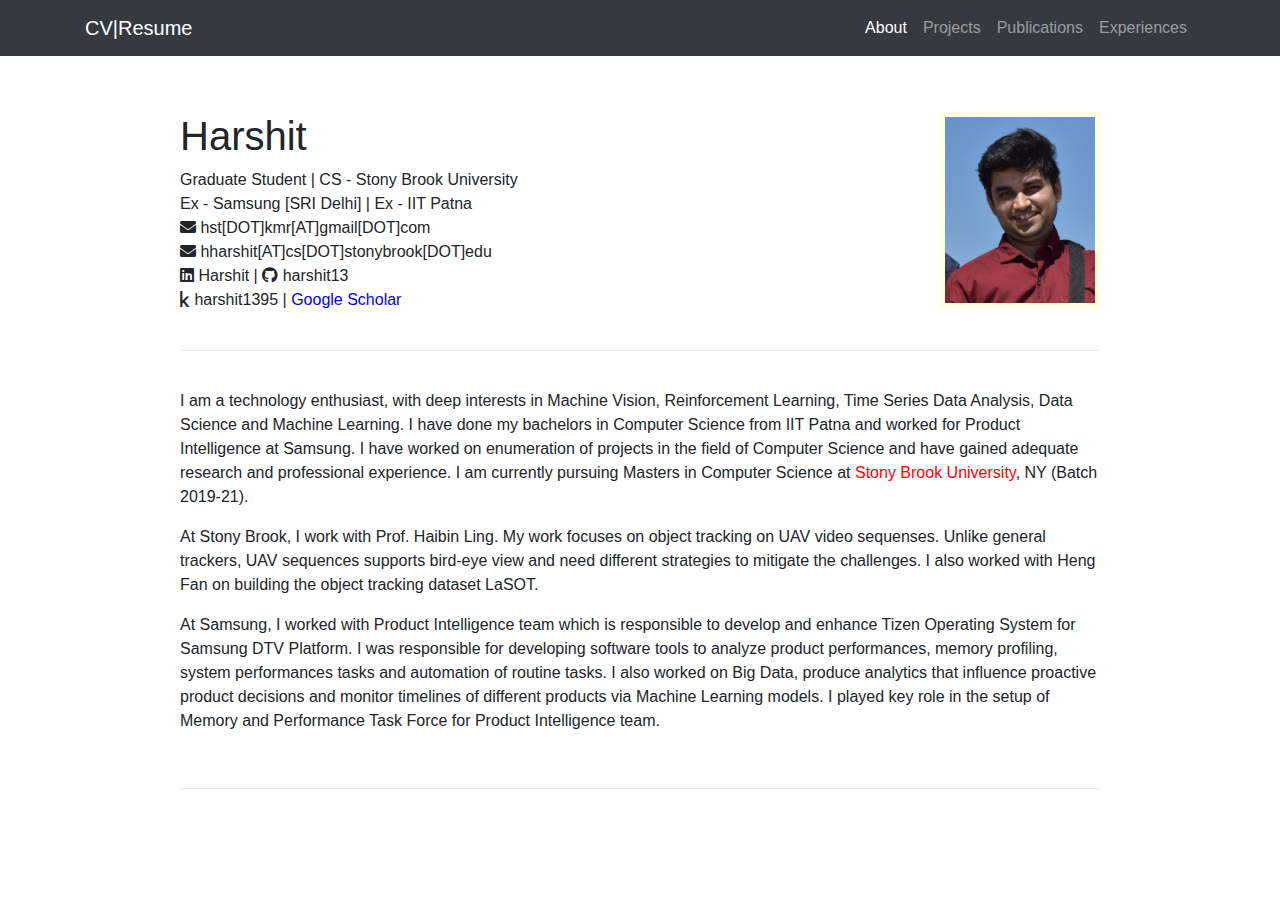
<file: index.html>
<!DOCTYPE html>
<html lang="en">

  <head>

    <meta charset="utf-8">
    <meta name="viewport" content="width=device-width, initial-scale=1, shrink-to-fit=no">
    <meta name="description" content="">
    <meta name="author" content="">

    <title>Harshit</title>

    <!-- Title ICON -->
    <link rel="icon" href="static/harshit.jpg" type="image/gif" sizes="16x16">

    <!-- Bootstrap core CSS -->
    <link href="vendor/bootstrap/css/bootstrap.min.css" rel="stylesheet">

    <!-- Custom styles for this template -->
    <link href="css/the-big-picture.css" rel="stylesheet">

    <!-- For awesome icons -->
    <link rel="stylesheet" href="https://use.fontawesome.com/releases/v5.8.1/css/all.css">
  </head>

  <body>

    <!-- Navigation -->
    <nav class="navbar navbar-expand-lg navbar-dark bg-dark fixed-top">
      <div class="container">
        <a class="navbar-brand" href="static/CV_harshit.pdf">CV|Resume</a>
        <button class="navbar-toggler" type="button" data-toggle="collapse" data-target="#navbarResponsive" aria-controls="navbarResponsive" aria-expanded="false" aria-label="Toggle navigation">
          <span class="navbar-toggler-icon"></span>
        </button>
        <div class="collapse navbar-collapse" id="navbarResponsive">
          <ul class="navbar-nav ml-auto">
            <li class="nav-item active">
              <a class="nav-link" href="#">About
                <span class="sr-only">(current)</span>
              </a>
            </li>
            <li class="nav-item">
              <a class="nav-link" href="projects.html">Projects</a>
            </li>
            <li class="nav-item">
              <a class="nav-link" href="publications.html">Publications</a>
            </li>
            <li class="nav-item">
              <a class="nav-link" href="experience.html">Experiences</a>
            </li>
          </ul>
        </div>
      </div>
    </nav>

    <!-- Page Content -->
    <section style="margin-top: 5%">
      <div class="container">
        <div class="row">
            
        </div>
        <div class="row">
          <div class="col-lg-1"></div>
          <div class="col-lg-8">
            <h1 class="mt-5">Harshit</h1>
            <h8>Graduate Student | CS - Stony Brook University</h8><br>
            <h8>Ex - Samsung [SRI Delhi] | Ex - IIT Patna</h8><br>
            <h8>
              <i class="fa fa-envelope"></i>
              <!-- <a href="#"> -->
                <span>hst[DOT]kmr[AT]gmail[DOT]com</span>
              <!-- </a> -->
            </h8><br>
            <h8>
              <i class="fa fa-envelope"></i>
              <!-- <a href="#"> -->
                <span>hharshit[AT]cs[DOT]stonybrook[DOT]edu</span>
              <!-- </a> -->
            </h8><br>
            <h8>
              <i class="fab fa-linkedin"></i>
              <a target="_blank" href="https://www.linkedin.com/in/harshit-51b67882/">
                <span>Harshit</span>
              </a>
              |
              <i class="fab fa-github"></i>
              <a target="_blank" href="https://github.com/harshit13">
                <span>harshit13</span>
              </a>
            </h8><br>
            <h8>
              <i class="fab fa-kaggle"></i>
              <a target="_blank" href="https://www.kaggle.com/harshit1395">
                <span>harshit1395</span>
              </a>
              |
              <!-- <i class="fab fa-google-scholar"></i> -->
              <a target="_blank" href="https://scholar.google.co.in/citations?user=Ip7tNaMAAAAJ&hl=en">
                <span style="color:blue">Google Scholar</span>
              </a>
            </h8><br>
            
          </div>
          <div class="col-lg-2">
              <img class="mt-5" src="static/harshit.jpg" style="border:5px solid #ffffe0" height="auto" width="100%">
          </div>
          <div class="col-lg-1"></div>
        </div>
        <div class="row" style="margin-top: 2%">
          <div class="col-lg-1"></div>
          <div class="col-lg-10">
            <hr>
          </div>
          <div class="col-lg-1"></div>
        </div>
        <div class="row" style="margin-top: 2%">
          <div class="col-lg-1"></div>
          <div class="col-lg-10">
              <p>I am a technology enthusiast, with deep interests in Machine Vision, Reinforcement Learning, Time Series Data Analysis, Data Science and Machine Learning. I have done my bachelors in Computer Science from IIT Patna and worked for Product Intelligence at Samsung. I have worked on enumeration of projects in the field of Computer Science and have gained adequate research and professional experience. I am currently pursuing Masters in Computer Science at <font color="red">Stony Brook University</font>, NY (Batch 2019-21).</p>
          </div>
          <div class="col-lg-1"></div>
        </div>
        <div class="row">
          <div class="col-lg-1"></div>
          <div class="col-lg-10">
              <p>At Stony Brook, I work with Prof. <a target="_blank" href="https://www3.cs.stonybrook.edu/~hling/">Haibin Ling</a>. My work focuses on object tracking on UAV video sequenses. Unlike general trackers, UAV sequences supports bird-eye view and need different strategies to mitigate the challenges. I also worked with <a href="http://hengfan.byethost7.com/?ckattempt=1">Heng Fan</a> on building the object tracking dataset LaSOT.</p>
          </div>
          <div class="col-lg-1"></div>
        </div>
        <div class="row">
          <div class="col-lg-1"></div>
          <div class="col-lg-10">
              <p>At <a target="_blank" href="https://research.samsung.com/sri-d">Samsung</a>, I worked with Product Intelligence team which is responsible to develop and enhance Tizen Operating System for Samsung DTV Platform. I was responsible for developing software tools to analyze product performances, memory profiling, system performances tasks and automation of routine tasks. I also worked on Big Data, produce analytics that influence proactive product decisions and monitor timelines of different products via Machine Learning models. I played key role in the setup of Memory and Performance Task Force for Product Intelligence team.</p>
          </div>
          <div class="col-lg-1"></div>
        </div>
        <div class="row" style="margin-top: 2%">
          <div class="col-lg-1"></div>
          <div class="col-lg-10">
            <hr>
          </div>
          <div class="col-lg-1"></div>
        </div>
      </div>
    </section>

    <!-- Bootstrap core JavaScript -->
    <script src="vendor/jquery/jquery.min.js"></script>
    <script src="vendor/bootstrap/js/bootstrap.bundle.min.js"></script>

  </body>

</html>
</file>
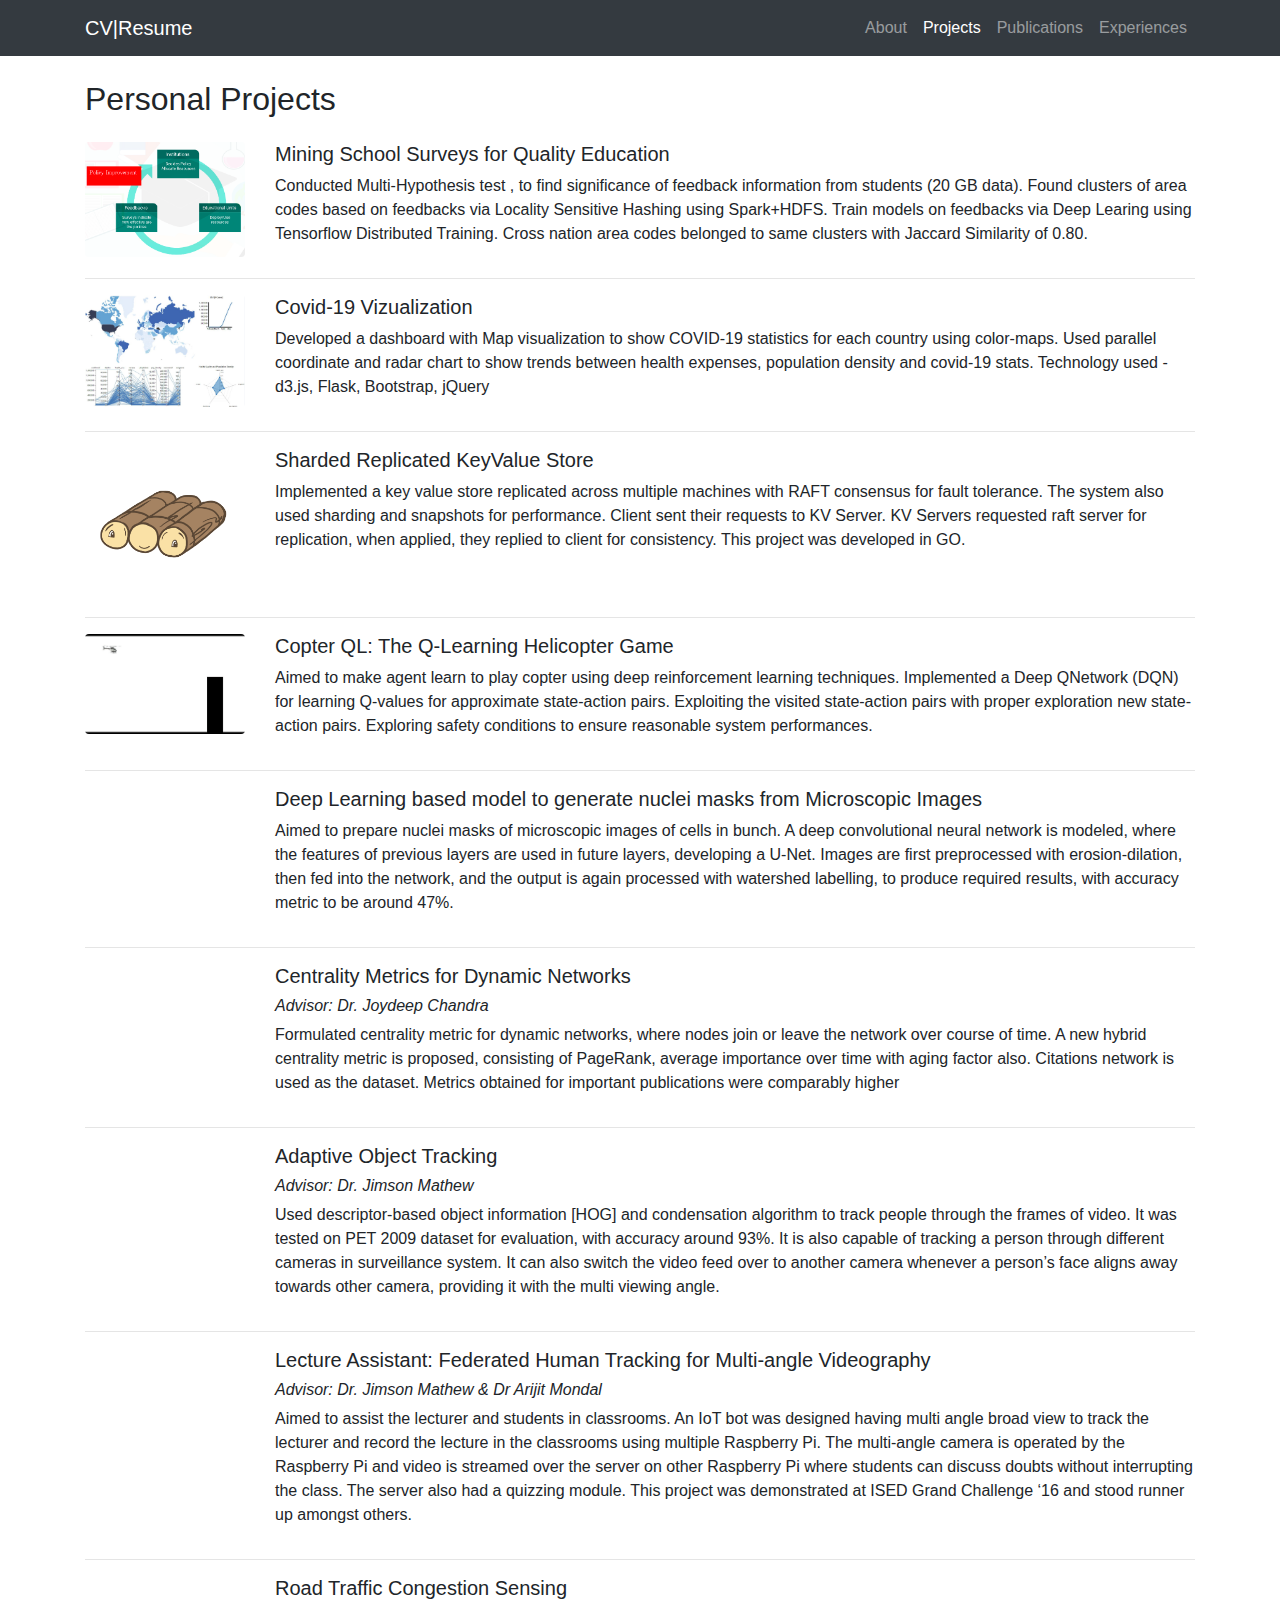
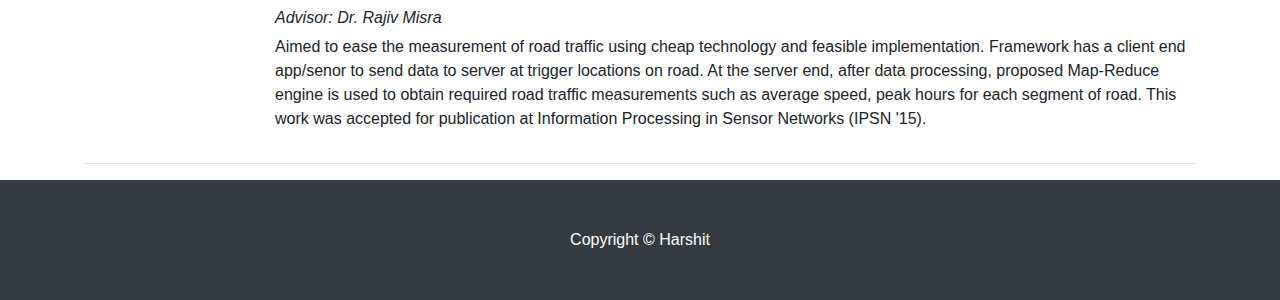
<file: projects.html>
<!DOCTYPE html>
<html lang="en">

  <head>

    <meta charset="utf-8">
    <meta name="viewport" content="width=device-width, initial-scale=1, shrink-to-fit=no">
    <meta name="description" content="">
    <meta name="author" content="">

    <title>Harshit</title>

    <!-- Title ICON -->
    <link rel="icon" href="static/harshit.jpg" type="image/gif" sizes="16x16">
    
    <!-- Bootstrap core CSS -->
    <link href="vendor/bootstrap/css/bootstrap.min.css" rel="stylesheet">

    <!-- Custom styles for this template -->
    <link href="css/1-col-portfolio.css" rel="stylesheet">

  </head>

  <body>

    <!-- Navigation -->
    <nav class="navbar navbar-expand-lg navbar-dark bg-dark fixed-top">
      <div class="container">
        <a class="navbar-brand" href="static/CV_harshit.pdf">CV|Resume</a>
        <button class="navbar-toggler" type="button" data-toggle="collapse" data-target="#navbarResponsive" aria-controls="navbarResponsive" aria-expanded="false" aria-label="Toggle navigation">
          <span class="navbar-toggler-icon"></span>
        </button>
        <div class="collapse navbar-collapse" id="navbarResponsive">
          <ul class="navbar-nav ml-auto">
            <li class="nav-item">
              <a class="nav-link" href="index.html">About</a>
            </li>
            <li class="nav-item active">
              <a class="nav-link" href="#">Projects
                <span class="sr-only">(current)</span>
              </a>
            </li>
            <li class="nav-item">
              <a class="nav-link" href="publications.html">Publications</a>
            </li>
            <li class="nav-item">
              <a class="nav-link" href="experience.html">Experiences</a>
            </li>
          </ul>
        </div>
      </div>
    </nav>

    <!-- Page Content -->
    <div class="container">

      <!-- Page Heading -->
      <h2 class="my-4">Personal Projects
        <small></small>
      </h2>

      <!-- Project One -->
      <div class="row">
        <div class="col-md-2">
          <a target="_blank" href="https://github.com/harshit13/ed_feedback_mining">
            <img class="img-fluid rounded mb-3 mb-md-0" src="static/bigdata.png" alt="">
          </a>
        </div>
        <div class="col-md-10">
          <h5>Mining School Surveys for Quality Education </h5>
          <p> Conducted Multi-Hypothesis test , to find significance of feedback information from students (20 GB data). Found clusters of area codes based on feedbacks via Locality Sensitive Hashing using Spark+HDFS. Train models on feedbacks via Deep Learing using Tensorflow Distributed Training. Cross nation area codes belonged to same clusters with Jaccard Similarity of 0.80.</p>
          <!-- <a class="btn btn-primary" href="#">View Project</a> -->
        </div>
      </div>
      <hr>

      <!-- Project One -->
      <div class="row">
        <div class="col-md-2">
          <a target="_blank" href="https://github.com/harshit13/covid19-viz">
            <img class="img-fluid rounded mb-3 mb-md-0" src="static/covid.png" alt="">
          </a>
        </div>
        <div class="col-md-10">
          <h5>Covid-19 Vizualization</h5>
          <p> Developed a dashboard with Map visualization to show COVID-19 statistics for each country using color-maps. Used parallel coordinate and radar chart to show trends between health expenses, population density and covid-19 stats. Technology used - d3.js, Flask, Bootstrap, jQuery</p>
          <!-- <a class="btn btn-primary" href="#">View Project</a> -->
        </div>
      </div>
      <!-- /.row -->
      <hr>
      <!-- Project One -->
      <div class="row">
        <div class="col-md-2">
          <a target="_blank" href="https://raft.github.io/">
            <img class="img-fluid rounded mb-3 mb-md-0" src="static/raft.png" alt="">
          </a>
        </div>
        <div class="col-md-10">
          <h5>Sharded Replicated KeyValue Store</h5>
          <p>Implemented a key value store replicated across multiple machines with RAFT consensus for fault tolerance. The system also used sharding and snapshots for performance. Client sent their requests to KV Server. KV Servers requested raft server for replication, when applied, they replied to client for consistency. This project was developed in GO.</p>
          <!-- <a class="btn btn-primary" href="#">View Project</a> -->
        </div>
      </div>
      <!-- /.row -->
      <hr>

      <!-- Project One -->
      <div class="row">
        <div class="col-md-2">
          <a target="_blank" href="https://github.com/harshit13/QL">
            <img class="img-fluid rounded mb-3 mb-md-0" src="static/game_out.gif" alt="">
          </a>
        </div>
        <div class="col-md-10">
          <h5>Copter QL: The Q-Learning Helicopter Game </h5>
          <p>Aimed to make agent learn to play copter using deep reinforcement learning techniques. Implemented a Deep QNetwork (DQN) for learning Q-values for approximate state-action pairs. Exploiting the visited state-action pairs with proper exploration new state-action pairs. Exploring safety conditions to ensure reasonable system performances. </p>
          <!-- <a class="btn btn-primary" href="#">View Project</a> -->
        </div>
      </div>
      <!-- /.row -->

      <hr>

      <!-- Project Two -->
      <div class="row">
        <div class="col-md-2">
          <a href="#">
            <!-- <img class="img-fluid rounded mb-3 mb-md-0" src="http://placehold.it/700x300" alt=""> -->
          </a>
        </div>
        <div class="col-md-10">
          <h5>Deep Learning based model to generate nuclei masks from Microscopic Images</h5>
          <p>Aimed to prepare nuclei masks of microscopic images of cells in bunch. A deep convolutional neural network is modeled, where the features of previous layers are used in future layers, developing a U-Net. Images are first preprocessed with erosion-dilation, then fed into the network, and the output is again processed with watershed labelling, to produce required results, with accuracy metric to be around 47%. </p>
          <!-- <a class="btn btn-primary" href="#">View Project</a> -->
        </div>
      </div>
      <!-- /.row -->

      <hr>

      <!-- Project Three -->
      <div class="row">
        <div class="col-md-2">
          <a href="#">
            <!-- <img class="img-fluid rounded mb-3 mb-md-0" src="http://placehold.it/700x300" alt=""> -->
          </a>
        </div>
        <div class="col-md-10">
          <h5>Centrality Metrics for Dynamic Networks </h5>
          <h6><i>Advisor: Dr. Joydeep Chandra</i></h6>
          <p>Formulated centrality metric for dynamic networks, where nodes join or leave the network over course of time. A new hybrid centrality metric is proposed, consisting of PageRank, average importance over time with aging factor also. Citations network is used as the dataset. Metrics obtained for important publications were comparably higher</p>
          <!-- <a class="btn btn-primary" href="#">View Project</a> -->
        </div>
      </div>
      <!-- /.row -->

      <hr>

      <!-- Project Four -->
      <div class="row">
        <div class="col-md-2">
          <a href="#">
            <!-- <img class="img-fluid rounded mb-3 mb-md-0" src="http://placehold.it/700x300" alt=""> -->
          </a>
        </div>
        <div class="col-md-10">
          <h5>Adaptive Object Tracking</h5>
          <h6><i>Advisor: Dr. Jimson Mathew</i></h6>
          <p>Used descriptor-based object information [HOG] and condensation algorithm to track people through the frames of video. It was tested on PET 2009 dataset for evaluation, with accuracy around 93%. It is also capable of tracking a person through different cameras in surveillance system. It can also switch the video feed over to another camera whenever a person’s face aligns away towards other camera, providing it with the multi viewing angle. </p>
          <!-- <a class="btn btn-primary" href="#">View Project</a> -->
        </div>
      </div>
      <!-- /.row -->


      <hr>

      <!-- Project Four -->
      <div class="row">
        <div class="col-md-2">
          <a href="#">
            <!-- <img class="img-fluid rounded mb-3 mb-md-0" src="http://placehold.it/700x300" alt=""> -->
          </a>
        </div>
        <div class="col-md-10">
          <h5>Lecture Assistant: Federated Human Tracking for Multi-angle Videography </h5>
          <h6><i>Advisor: Dr. Jimson Mathew & Dr Arijit Mondal</i></h6>
          <p>Aimed to assist the lecturer and students in classrooms. An IoT bot was designed having multi angle broad view to track the lecturer and record the lecture in the classrooms using multiple Raspberry Pi. The multi-angle camera is operated by the Raspberry Pi and video is streamed over the server on other Raspberry Pi where students can discuss doubts without interrupting the class. The server also had a quizzing module. This project was demonstrated at ISED Grand Challenge ‘16 and stood runner up amongst others.</p>
          <!-- <a class="btn btn-primary" href="#">View Project</a> -->
        </div>
      </div>

      <hr>

      <!-- Project Four -->
      <div class="row">
        <div class="col-md-2">
          <a href="#">
            <!-- <img class="img-fluid rounded mb-3 mb-md-0" src="http://placehold.it/700x300" alt=""> -->
          </a>
        </div>
        <div class="col-md-10">
          <h5>Road Traffic Congestion Sensing </h5>
          <h6><i>Advisor: Dr. Rajiv Misra </i></h6>
          <p>Aimed to ease the measurement of road traffic using cheap technology and feasible implementation. Framework has a client end app/senor to send data to server at trigger locations on road. At the server end, after data processing, proposed Map-Reduce engine is used to obtain required road traffic measurements such as average speed, peak hours for each segment of road. This work was accepted for publication at Information Processing in Sensor Networks (IPSN '15). </p>
          <!-- <a class="btn btn-primary" href="#">View Project</a> -->
        </div>
      </div>

      <hr>

      <!-- Pagination -->
      <!--
      <ul class="pagination justify-content-center">
        <li class="page-item">
          <a class="page-link" href="#" aria-label="Previous">
            <span aria-hidden="true">&laquo;</span>
            <span class="sr-only">Previous</span>
          </a>
        </li>
        <li class="page-item">
          <a class="page-link" href="#">1</a>
        </li>
        <li class="page-item">
          <a class="page-link" href="#">2</a>
        </li>
        <li class="page-item">
          <a class="page-link" href="#">3</a>
        </li>
        <li class="page-item">
          <a class="page-link" href="#" aria-label="Next">
            <span aria-hidden="true">&raquo;</span>
            <span class="sr-only">Next</span>
          </a>
        </li>
      </ul>
      -->
    </div>
    <!-- /.container -->

    <!-- Footer -->
    <footer class="py-5 bg-dark">
      <div class="container">
        <p class="m-0 text-center text-white">Copyright &copy; Harshit</p>
      </div>
      <!-- /.container -->
    </footer>

    <!-- Bootstrap core JavaScript -->
    <script src="vendor/jquery/jquery.min.js"></script>
    <script src="vendor/bootstrap/js/bootstrap.bundle.min.js"></script>

  </body>

</html>
</file>
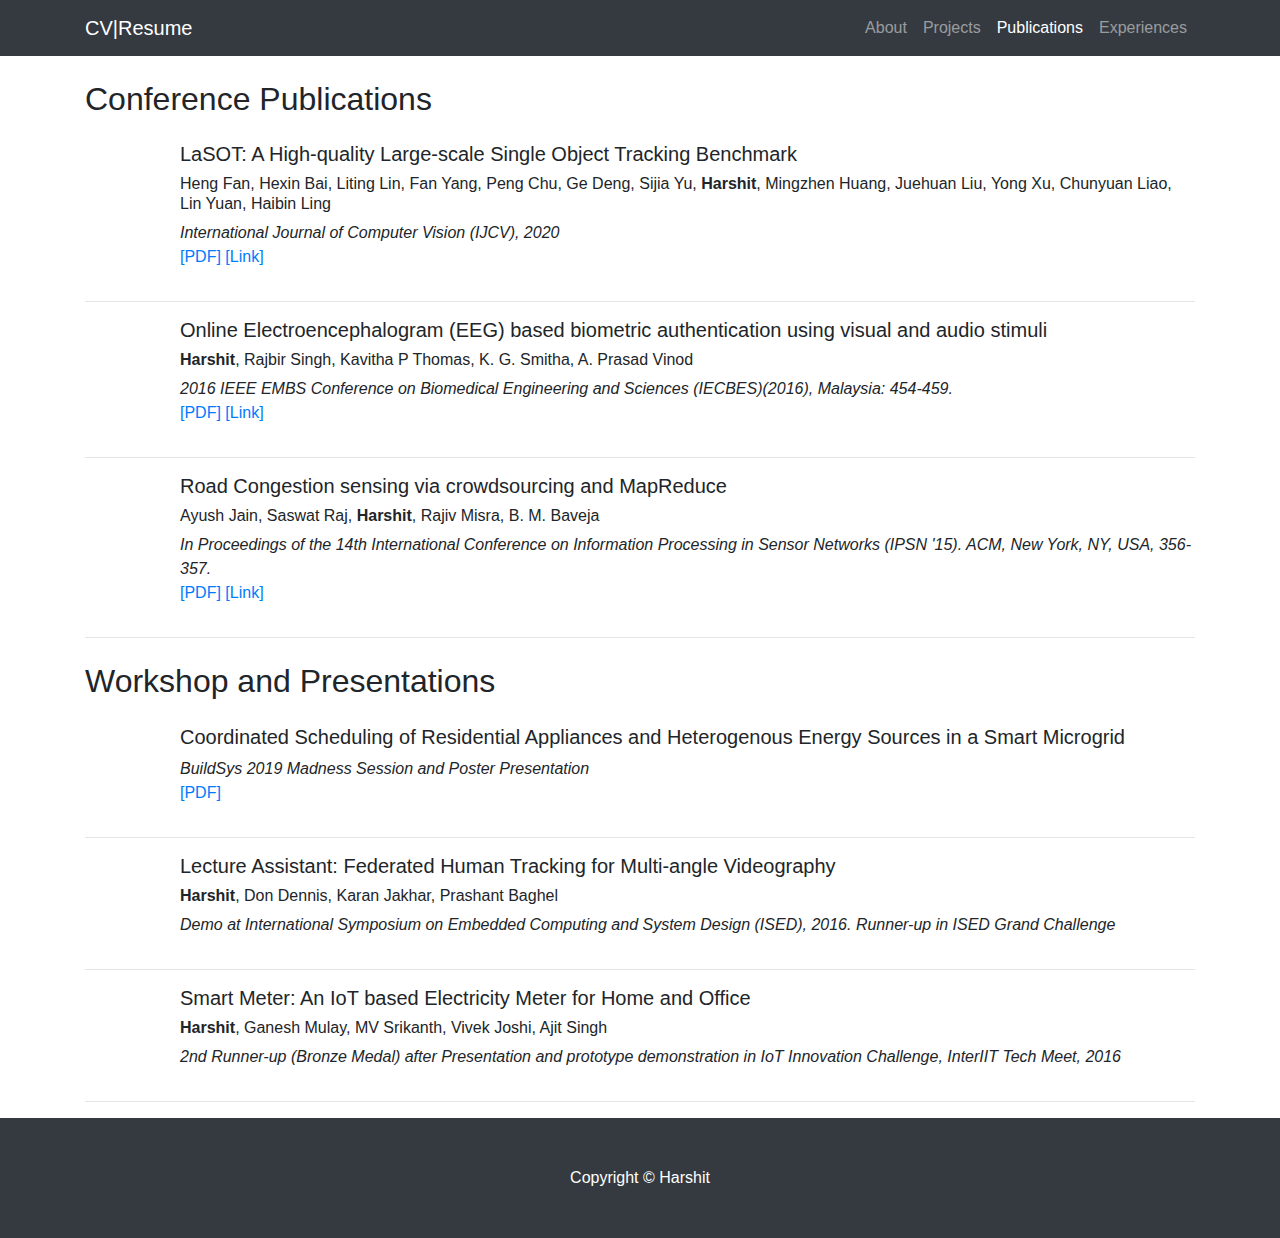
<file: publications.html>
<!DOCTYPE html>
<html lang="en">

  <head>

    <meta charset="utf-8">
    <meta name="viewport" content="width=device-width, initial-scale=1, shrink-to-fit=no">
    <meta name="description" content="">
    <meta name="author" content="">

    <title>Harshit</title>

    <!-- Title ICON -->
    <link rel="icon" href="static/harshit.jpg" type="image/gif" sizes="16x16">
    
    <!-- Bootstrap core CSS -->
    <link href="vendor/bootstrap/css/bootstrap.min.css" rel="stylesheet">

    <!-- Custom styles for this template -->
    <link href="css/1-col-portfolio.css" rel="stylesheet">

  </head>

  <body>

    <!-- Navigation -->
    <nav class="navbar navbar-expand-lg navbar-dark bg-dark fixed-top">
      <div class="container">
        <a class="navbar-brand" href="static/CV_harshit.pdf">CV|Resume</a>
        <button class="navbar-toggler" type="button" data-toggle="collapse" data-target="#navbarResponsive" aria-controls="navbarResponsive" aria-expanded="false" aria-label="Toggle navigation">
          <span class="navbar-toggler-icon"></span>
        </button>
        <div class="collapse navbar-collapse" id="navbarResponsive">
          <ul class="navbar-nav ml-auto">
            <li class="nav-item">
              <a class="nav-link" href="index.html">About</a>
            </li>
            <li class="nav-item">
              <a class="nav-link" href="projects.html">Projects</a>
            </li>
            <li class="nav-item active">
              <a class="nav-link" href="#">Publications
                <span class="sr-only">(current)</span>
              </a>
            </li>
            <li class="nav-item">
              <a class="nav-link" href="experience.html">Experiences</a>
            </li>
          </ul>
        </div>
      </div>
    </nav>

    <!-- Page Content -->
    <div class="container">

      <!-- Page Heading -->
      <h2 class="my-4">Conference Publications
        <small></small>
      </h2>

      <!-- Project One -->
      <div class="row">
        <div class="col-md-1">
          <a href="#">
            <!-- <img class="img-fluid rounded mb-3 mb-md-0" src="http://placehold.it/700x300" alt=""> -->
          </a>
        </div>
        <div class="col-md-11">
          <h5>LaSOT: A High-quality Large-scale Single Object Tracking Benchmark</h5>
          <h6> Heng Fan, Hexin Bai, Liting Lin, Fan Yang, Peng Chu, Ge Deng, Sijia Yu, <b>Harshit</b>, Mingzhen Huang, Juehuan Liu, Yong Xu, Chunyuan Liao, Lin Yuan, Haibin Ling</h6>
          <h7><i>International Journal of Computer Vision (IJCV), 2020</i></h7> 
          <p><a href="static/IJCV_20.pdf">[PDF]</a> <a href="https://arxiv.org/abs/2009.03465">[Link]</a></p>
          <!--<a class="btn btn-primary" href="#">View Project</a>-->
        </div>
      </div>
      <!-- /.row -->

      <hr>

      <!-- Project One -->
      <div class="row">
        <div class="col-md-1">
          <a href="#">
            <!-- <img class="img-fluid rounded mb-3 mb-md-0" src="http://placehold.it/700x300" alt=""> -->
          </a>
        </div>
        <div class="col-md-11">
          <h5>Online Electroencephalogram (EEG) based biometric authentication using visual and audio stimuli</h5>
          <h6> <b>Harshit</b>, Rajbir Singh, Kavitha P Thomas, K. G. Smitha, A. Prasad Vinod</h6>
          <h7><i>2016 IEEE EMBS Conference on Biomedical Engineering and Sciences (IECBES)(2016), Malaysia: 454-459.</i></h7> 
          <p><a href="static/IECBES_16.pdf">[PDF]</a> <a href="https://ieeexplore.ieee.org/abstract/document/7843492">[Link]</a></p>
          <!--<a class="btn btn-primary" href="#">View Project</a>-->
        </div>
      </div>
      <!-- /.row -->

      <hr>

      <!-- Project Two -->
      <div class="row">
        <div class="col-md-1">
          <a href="#">
            <!-- <img class="img-fluid rounded mb-3 mb-md-0" src="http://placehold.it/700x300" alt=""> -->
          </a>
        </div>
        <div class="col-md-11">
          <h5>Road Congestion sensing via crowdsourcing and MapReduce</h5>
          <h6> Ayush Jain, Saswat Raj, <b>Harshit</b>, Rajiv Misra, B. M. Baveja</h6>
          <h7><i>In Proceedings of the 14th International Conference on Information Processing in Sensor Networks (IPSN '15). ACM, New York, NY, USA, 356-357.</i></h7> 
          <p><a href="static/IPSN_15.pdf">[PDF]</a> <a href="https://dl.acm.org/citation.cfm?id=2742931">[Link]</a></p>
          <!--<a class="btn btn-primary" href="#">View Project</a>-->
        </div>
      </div>
      <!-- /.row -->

      <hr>

      <!-- Page Heading -->
      <h2 class="my-4">Workshop and Presentations
        <small></small>
      </h2>
      <!-- Project Three -->
      <div class="row">
        <div class="col-md-1">
          <a href="#">
            <!-- <img class="img-fluid rounded mb-3 mb-md-0" src="http://placehold.it/700x300" alt=""> -->
          </a>
        </div>
        <div class="col-md-11">
          <h5>Coordinated Scheduling of Residential Appliances and Heterogenous Energy Sources in a Smart Microgrid</h5>
          <!-- <h6> <b>Harshit</b>, Don Dennis, Karan Jakhar, Prashant Baghel</h6> -->
          <h7><i>BuildSys 2019 Madness Session and Poster Presentation</i></h7> 
          <!-- <h7><i>Runner-up in ISED Grand Challenge </i></h7>  -->
          <p><a href="static/BUILDSYS_19.pdf">[PDF]</a></p>
          <!--<a class="btn btn-primary" href="#">View Project</a>-->
        </div>
      </div>

      <hr>

      <div class="row">
        <div class="col-md-1">
          <a href="#">
            <!-- <img class="img-fluid rounded mb-3 mb-md-0" src="http://placehold.it/700x300" alt=""> -->
          </a>
        </div>
        <div class="col-md-11">
          <h5>Lecture Assistant: Federated Human Tracking for Multi-angle Videography</h5>
          <h6> <b>Harshit</b>, Don Dennis, Karan Jakhar, Prashant Baghel</h6>
          <h7><i>Demo at International Symposium on Embedded Computing and System Design (ISED), 2016. </i></h7> 
          <h7><i>Runner-up in ISED Grand Challenge </i></h7> 
          <p></p>
          <!--<a class="btn btn-primary" href="#">View Project</a>-->
        </div>
      </div>
      <!-- /.row -->

      <hr>

      <!-- Project Four -->
      <div class="row">
        <div class="col-md-1">
          <a href="#">
            <!-- <img class="img-fluid rounded mb-3 mb-md-0" src="http://placehold.it/700x300" alt=""> -->
          </a>
        </div>
        <div class="col-md-11">
          <h5>Smart Meter: An IoT based Electricity Meter for Home and Office</h5>
          <h6><b>Harshit</b>, Ganesh Mulay, MV Srikanth, Vivek Joshi, Ajit Singh </h6>
          <h7><i>2nd Runner-up (Bronze Medal) after Presentation and prototype demonstration in IoT Innovation Challenge, InterIIT Tech Meet, 2016</i></h7> 
          <p></p>
          <!--<a class="btn btn-primary" href="#">View Project</a>-->
        </div>
      </div>
      <!-- /.row -->

      <hr>

      <!-- Pagination -->
      <!--
      <ul class="pagination justify-content-center">
        <li class="page-item">
          <a class="page-link" href="#" aria-label="Previous">
            <span aria-hidden="true">&laquo;</span>
            <span class="sr-only">Previous</span>
          </a>
        </li>
        <li class="page-item">
          <a class="page-link" href="#">1</a>
        </li>
        <li class="page-item">
          <a class="page-link" href="#">2</a>
        </li>
        <li class="page-item">
          <a class="page-link" href="#">3</a>
        </li>
        <li class="page-item">
          <a class="page-link" href="#" aria-label="Next">
            <span aria-hidden="true">&raquo;</span>
            <span class="sr-only">Next</span>
          </a>
        </li>
      </ul>
      -->
    </div>
    <!-- /.container -->

    <!-- Footer -->
    <footer class="py-5 bg-dark">
      <div class="container">
        <p class="m-0 text-center text-white">Copyright &copy; Harshit</p>
      </div>
      <!-- /.container -->
    </footer>

    <!-- Bootstrap core JavaScript -->
    <script src="vendor/jquery/jquery.min.js"></script>
    <script src="vendor/bootstrap/js/bootstrap.bundle.min.js"></script>

  </body>

</html>
</file>
<file: css/the-big-picture.css>
/*!
 * Start Bootstrap - The Big Picture (https://startbootstrap.com/template-overviews/the-big-picture)
 * Copyright 2013-2017 Start Bootstrap
 * Licensed under MIT (https://github.com/BlackrockDigital/startbootstrap-the-big-picture/blob/master/LICENSE)
 */

body {
  /*background: url('http://placehold.it/1920x1080') no-repeat center center fixed;
  */
  -webkit-background-size: cover;
  -moz-background-size: cover;
  background-size: cover;
  -o-background-size: cover;
}

a {
    color: inherit;
    text-decoration: none;
}
</file>
<file: css/1-col-portfolio.css>
/*!
 * Start Bootstrap - 1 Col Portfolio (https://startbootstrap.com/template-overviews/1-col-portfolio)
 * Copyright 2013-2018 Start Bootstrap
 * Licensed under MIT (https://github.com/BlackrockDigital/startbootstrap-1-col-portfolio/blob/master/LICENSE)
 */

body {
  padding-top: 54px;
}

@media (min-width: 992px) {
  body {
    padding-top: 56px;
  }
}

.pagination {
  margin-bottom: 15px;
}
</file>
